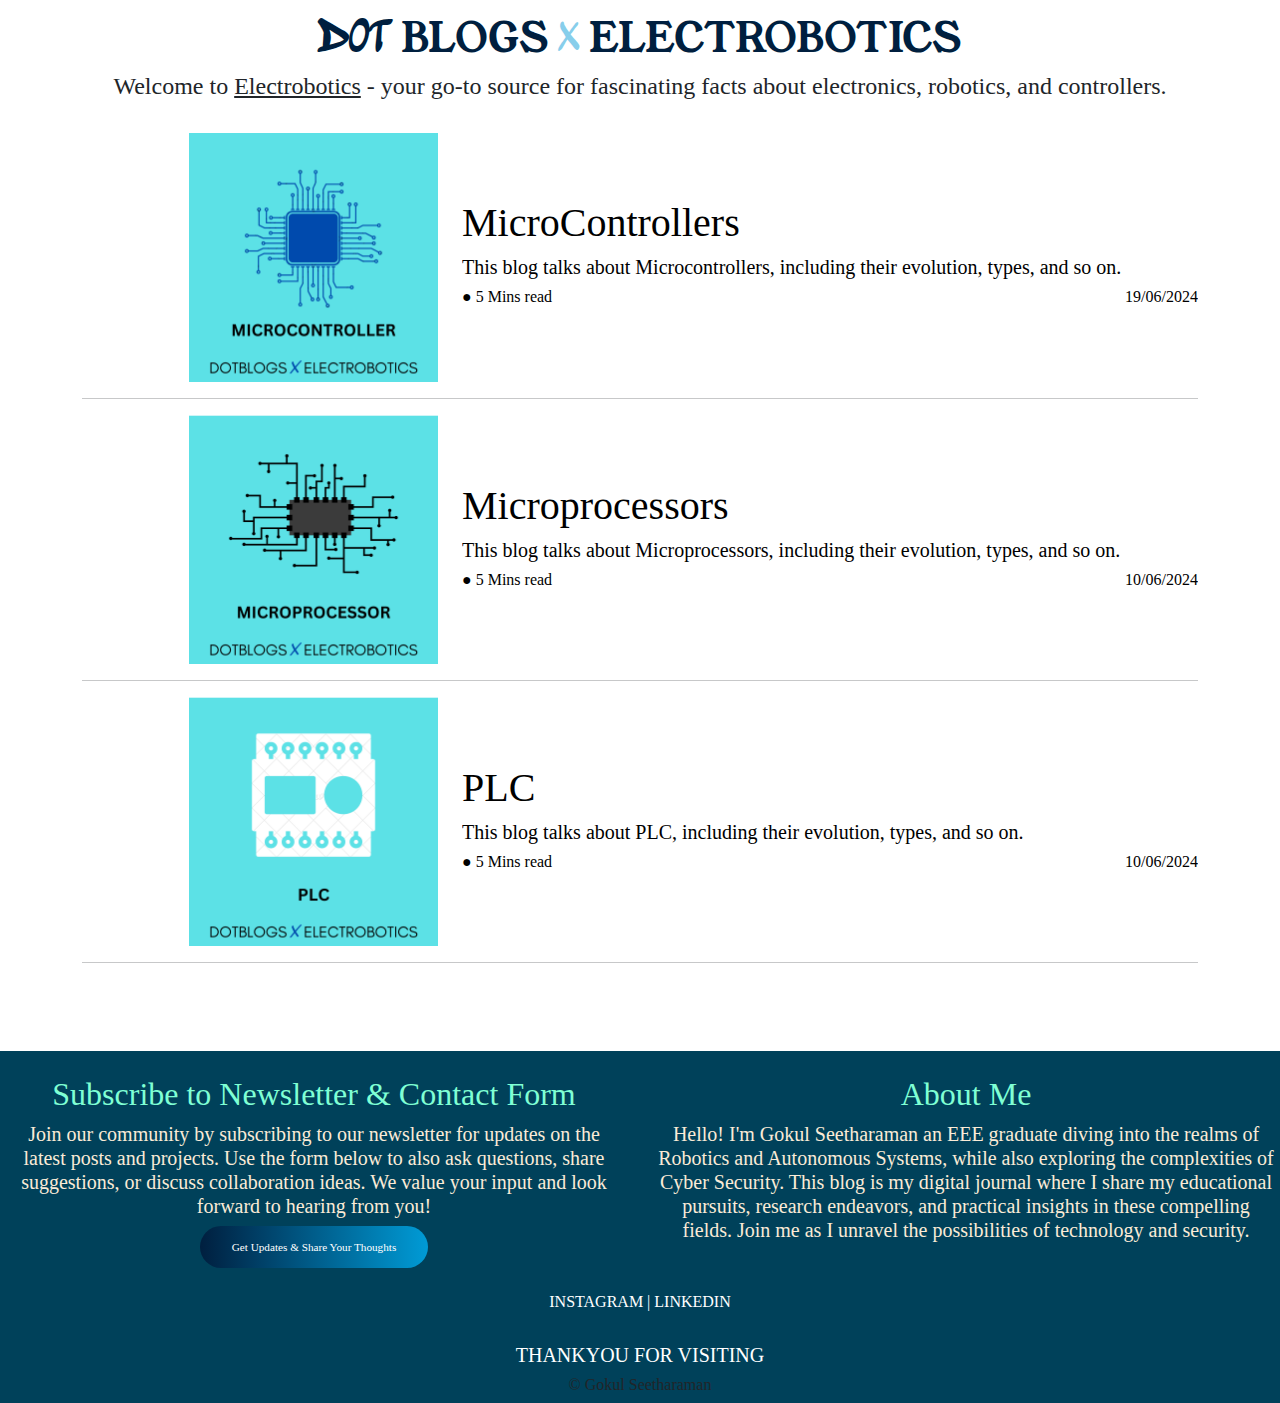
<file: index.html>
<!DOCTYPE html>
<html lang="en">
    <head>
        <meta charset="UTF-8">
        <meta name="viewport" content="width=device-width, initial-scale=1.0">
        <title>DotBlogs | electrobotics</title>
        <link rel="stylesheet" href="styles.css">
        <link href="https://cdn.jsdelivr.net/npm/bootstrap@5.3.3/dist/css/bootstrap.min.css" rel="stylesheet" integrity="sha384-QWTKZyjpPEjISv5WaRU9OFeRpok6YctnYmDr5pNlyT2bRjXh0JMhjY6hW+ALEwIH" crossorigin="anonymous">
        <link rel="preconnect" href="https://fonts.gstatic.com" crossorigin>
        <link href="https://fonts.googleapis.com/css2?family=Bruno+Ace+SC&family=Gruppo&family=Merriweather&family=Noto+Serif+Balinese&family=Padyakke+Expanded+One&family=Pixelify+Sans&family=Rubik+Doodle+Triangles&family=Rubik+Glitch+Pop&family=Rubik+Maps&family=Sedgwick+Ave+Display&family=Young+Serif&display=swap" rel="stylesheet">    
        <link rel="shortcut icon" href="Assets/DOT.png" type="image/x-icon">
    </head>
<body>
    <a href="index.html"><h1 id="intro" style="background-color: #fff;"><span style="font-family: Sedgwick Ave Display, cursive;">DOT </span>BLOGS <span class="dot" style="background-color: #fff;">X</span>   ELECTROBOTICS   </h1></a>
    <h4 style="padding-left: 40px; padding-right: 40px; text-align: center;">Welcome to <u>Electrobotics</u> - your go-to source for fascinating facts about electronics, robotics, and controllers.</h4>
    <br>


    <div class="container">
    <div class="row">
        <div class="col-4">
            <div class="center">
    <img style=" padding-left: 30%; width:100%; height:maincontent;" src="Assets/DOTBLOGS X ELECTROBOTICS.png" alt="" srcset="">
            </div>        
        </div>
        <div class="col-8"> <a href="microcontrollers.html">
            <div class="center">
            <h1>MicroControllers</h1>
            <h5>This blog talks about Microcontrollers, including their evolution, types, and so on.</h5>
            <h6>● 5 Mins read <span style="float: right;">19/06/2024</span> </h6>
            </div>
        </div>
      </div></a>
      <hr>

      <div class="row">
        <div class="col-4">
            <div class="center">
    <img style=" padding-left: 30%; width:100%; height:maincontent;" src="Assets/Microprocessor.png" alt="" srcset="">
            </div>        
        </div>
        <div class="col-8"> <a href="microprocessor.html">
            <div class="center">
            <h1>Microprocessors</h1>
            <h5>This blog talks about Microprocessors, including their evolution, types, and so on.</h5>
            <h6>● 5 Mins read <span style="float: right;">10/06/2024</span> </h6>
            </div>
        </div>
      </div></a>
  <hr>

  <div class="row">
    <div class="col-4">
        <div class="center">
<img style=" padding-left: 30%; width:100%; height:maincontent;" src="Assets/PLC.png" alt="" srcset="">
        </div>        
    </div>
    <div class="col-8"> <a href="PLC.html">
        <div class="center">
        <h1>PLC</h1>
        <h5>This blog talks about PLC, including their evolution, types, and so on.</h5>
        <h6>● 5 Mins read <span style="float: right;">10/06/2024</span> </h6>
        </div>
    </div>
  </div><hr>
</div></a>

</div>

<br><br><br>    
     <footer style="background-color: 	#00415a;">
    <br>
    <div class="row" style="background-color: #00415a; text-align: center; color: antiquewhite;">
        <div class="col"style="background-color: #00415a;">
          <h2 style="background-color: #00415a; color: aquamarine;">Subscribe to Newsletter & Contact Form</h2>
          <h5 style="background-color: #00415a;  text-align: center; padding-right: 5px; padding-left: 5px;">       
            Join our community by subscribing to our newsletter for updates on the latest posts and projects. Use the form below to also ask questions, share suggestions, or discuss collaboration ideas. We value your input and look forward to hearing from you!</h5>
            <a href="https://forms.gle/iiEWeRxvrBU62ee67"> <button class="subscribe-btn">Get Updates & Share Your Thoughts</button></a>
            
        </div>
        <div class="col"style="background-color: #00415a;">
            <h2 style="background-color: #00415a; color:aquamarine ;"> About Me</h2>
            <h5 style="background-color: #00415a;  text-align: center; padding-right: 5px; padding-left: 5px;">Hello! I'm Gokul Seetharaman an EEE graduate diving into the realms of Robotics and Autonomous Systems, while also exploring the complexities of Cyber Security. This blog is my digital journal where I share my educational pursuits, research endeavors, and practical insights in these compelling fields. Join me as I unravel the possibilities of technology and security.</h5>
          </div>
      </div>
    </div><br>  
    <h6 style="text-align: center; color: white; background-color: #00415a;"><a href="http://instagram.com" target="_blank" style="color: white; background-color: #00415a;">INSTAGRAM</a> | <a href="https://linkedin.com/in/gokul-seetharaman-16a328223" target="_blank" style="color: white; background-color: #00415a;">LINKEDIN</a></h6><br>
    <h5 style="text-align: center; background-color: #00415a; color: #fff;">THANKYOU FOR VISITING</h5>
    <h6 style="text-align: center; background-color: #00415a;">© Gokul Seetharaman</h6>
</footer> 

    <script src="https://cdn.jsdelivr.net/npm/bootstrap@5.3.3/dist/js/bootstrap.bundle.min.js" integrity="sha384-YvpcrYf0tY3lHB60NNkmXc5s9fDVZLESaAA55NDzOxhy9GkcIdslK1eN7N6jIeHz" crossorigin="anonymous"></script>

</body>
</html>
</file>
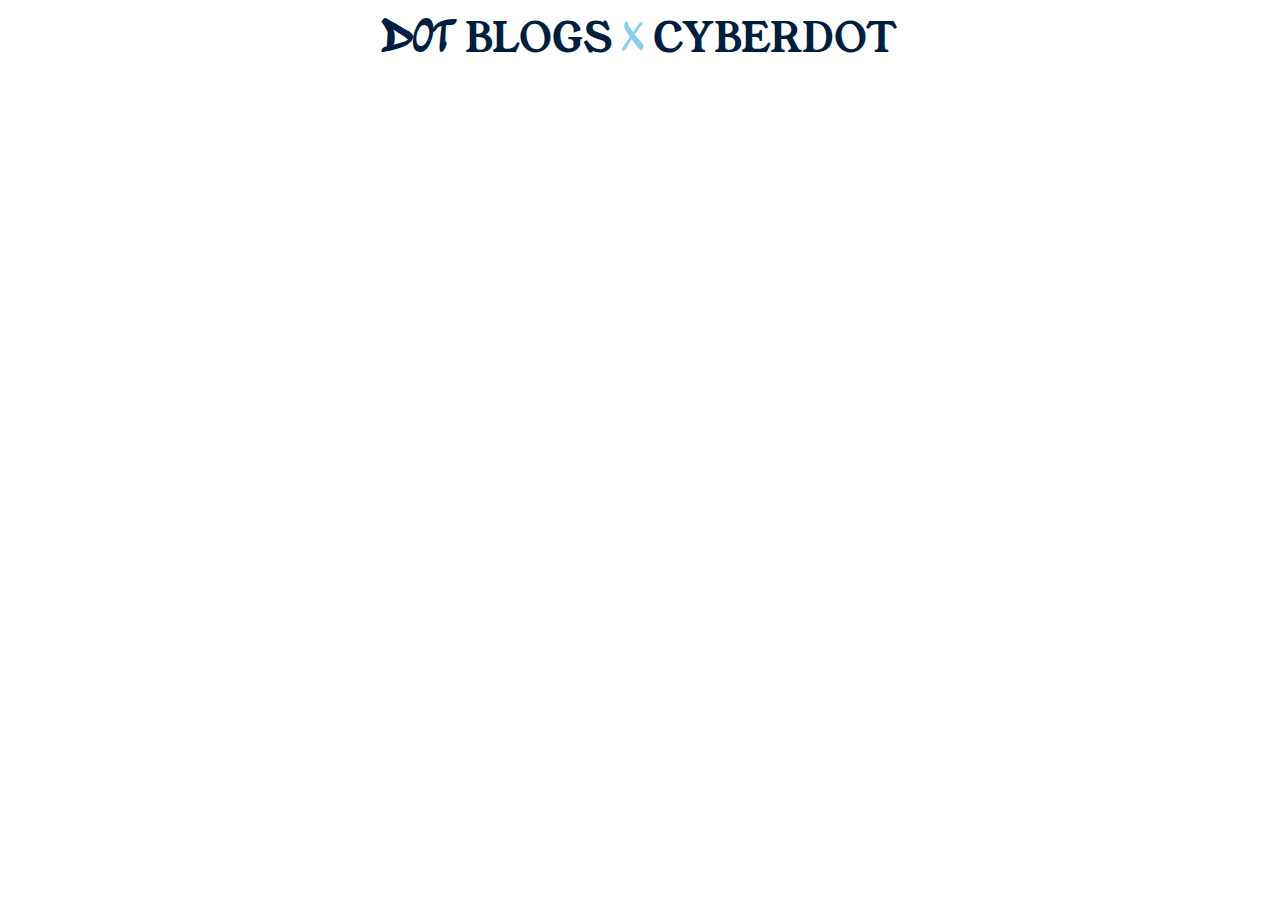
<file: cyberdot.html>
<!DOCTYPE html>
<html lang="en">
    <head>
        <meta charset="UTF-8">
        <meta name="viewport" content="width=device-width, initial-scale=1.0">
        <title>DotBlogs | CyberDot</title>
        <link rel="stylesheet" href="styles.css">
        <link href="https://cdn.jsdelivr.net/npm/bootstrap@5.3.3/dist/css/bootstrap.min.css" rel="stylesheet" integrity="sha384-QWTKZyjpPEjISv5WaRU9OFeRpok6YctnYmDr5pNlyT2bRjXh0JMhjY6hW+ALEwIH" crossorigin="anonymous">
        <link rel="preconnect" href="https://fonts.gstatic.com" crossorigin>
        <link href="https://fonts.googleapis.com/css2?family=Bruno+Ace+SC&family=Gruppo&family=Merriweather&family=Noto+Serif+Balinese&family=Padyakke+Expanded+One&family=Pixelify+Sans&family=Rubik+Doodle+Triangles&family=Rubik+Glitch+Pop&family=Rubik+Maps&family=Sedgwick+Ave+Display&family=Young+Serif&display=swap" rel="stylesheet">    
    </head>
<body>
    <a href="index.html"><h1 id="intro" style="background-color: #fff;"><span style="font-family: Sedgwick Ave Display, cursive;">DOT </span>BLOGS <span class="dot" style="background-color: #fff;">X</span> CYBERDOT</h1></a>

</body>
</html>
</file>
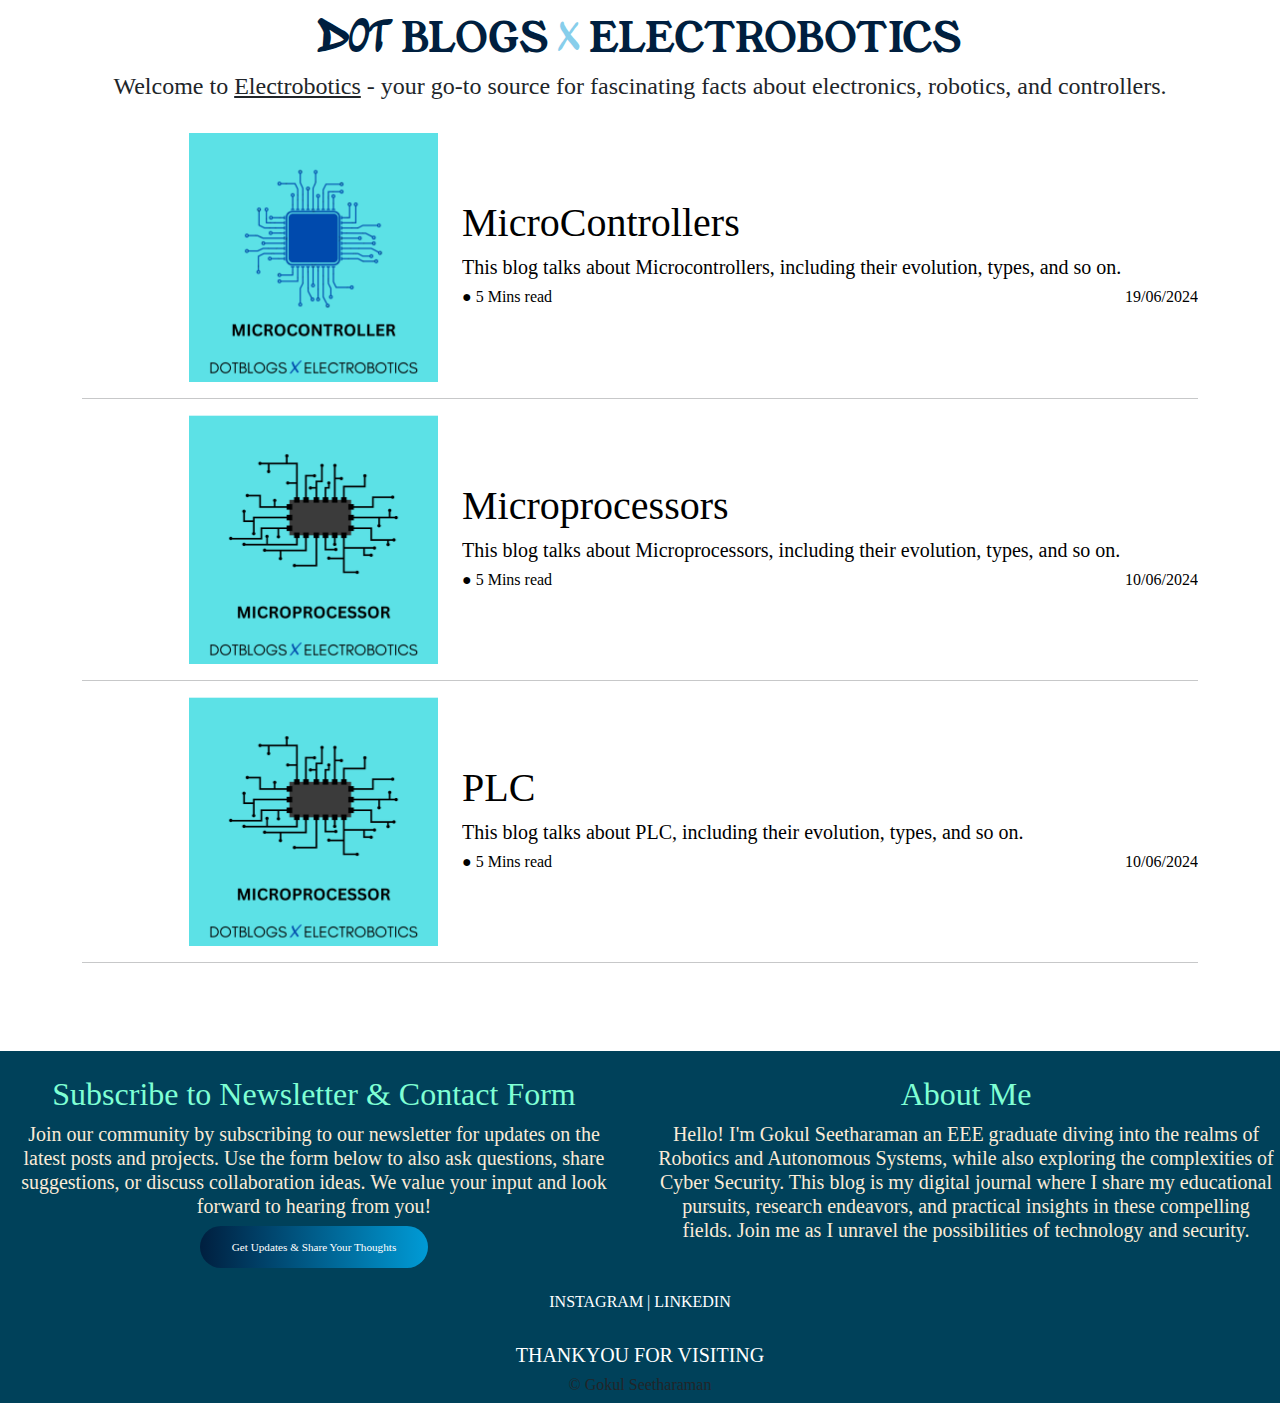
<file: electrobotics.html>
<!DOCTYPE html>
<html lang="en">
    <head>
        <meta charset="UTF-8">
        <meta name="viewport" content="width=device-width, initial-scale=1.0">
        <title>DotBlogs | electrobotics</title>
        <link rel="stylesheet" href="styles.css">
        <link href="https://cdn.jsdelivr.net/npm/bootstrap@5.3.3/dist/css/bootstrap.min.css" rel="stylesheet" integrity="sha384-QWTKZyjpPEjISv5WaRU9OFeRpok6YctnYmDr5pNlyT2bRjXh0JMhjY6hW+ALEwIH" crossorigin="anonymous">
        <link rel="preconnect" href="https://fonts.gstatic.com" crossorigin>
        <link href="https://fonts.googleapis.com/css2?family=Bruno+Ace+SC&family=Gruppo&family=Merriweather&family=Noto+Serif+Balinese&family=Padyakke+Expanded+One&family=Pixelify+Sans&family=Rubik+Doodle+Triangles&family=Rubik+Glitch+Pop&family=Rubik+Maps&family=Sedgwick+Ave+Display&family=Young+Serif&display=swap" rel="stylesheet">    
        <link rel="shortcut icon" href="Assets/DOT.png" type="image/x-icon">
    </head>
<body>
    <a href="index.html"><h1 id="intro" style="background-color: #fff;"><span style="font-family: Sedgwick Ave Display, cursive;">DOT </span>BLOGS <span class="dot" style="background-color: #fff;">X</span>   ELECTROBOTICS   </h1></a>
    <h4 style="padding-left: 40px; padding-right: 40px; text-align: center;">Welcome to <u>Electrobotics</u> - your go-to source for fascinating facts about electronics, robotics, and controllers.</h4>
    <br>


    <div class="container">
    <div class="row">
        <div class="col-4">
            <div class="center">
    <img style=" padding-left: 30%; width:100%; height:maincontent;" src="Assets/DOTBLOGS X ELECTROBOTICS.png" alt="" srcset="">
            </div>        
        </div>
        <div class="col-8"> <a href="microcontrollers.html">
            <div class="center">
            <h1>MicroControllers</h1>
            <h5>This blog talks about Microcontrollers, including their evolution, types, and so on.</h5>
            <h6>● 5 Mins read <span style="float: right;">19/06/2024</span> </h6>
            </div>
        </div>
      </div></a>
      <hr>

      <div class="row">
        <div class="col-4">
            <div class="center">
    <img style=" padding-left: 30%; width:100%; height:maincontent;" src="Assets/Microprocessor.png" alt="" srcset="">
            </div>        
        </div>
        <div class="col-8"> <a href="microprocessor.html">
            <div class="center">
            <h1>Microprocessors</h1>
            <h5>This blog talks about Microprocessors, including their evolution, types, and so on.</h5>
            <h6>● 5 Mins read <span style="float: right;">10/06/2024</span> </h6>
            </div>
        </div>
      </div></a>
  <hr>

  <div class="row">
    <div class="col-4">
        <div class="center">
<img style=" padding-left: 30%; width:100%; height:maincontent;" src="Assets/Microprocessor.png" alt="" srcset="">
        </div>        
    </div>
    <div class="col-8"> <a href="PLC.html">
        <div class="center">
        <h1>PLC</h1>
        <h5>This blog talks about PLC, including their evolution, types, and so on.</h5>
        <h6>● 5 Mins read <span style="float: right;">10/06/2024</span> </h6>
        </div>
    </div>
  </div><hr>
</div></a>

</div>

<br><br><br>    
     <footer style="background-color: 	#00415a;">
    <br>
    <div class="row" style="background-color: #00415a; text-align: center; color: antiquewhite;">
        <div class="col"style="background-color: #00415a;">
          <h2 style="background-color: #00415a; color: aquamarine;">Subscribe to Newsletter & Contact Form</h2>
          <h5 style="background-color: #00415a;  text-align: center; padding-right: 5px; padding-left: 5px;">       
            Join our community by subscribing to our newsletter for updates on the latest posts and projects. Use the form below to also ask questions, share suggestions, or discuss collaboration ideas. We value your input and look forward to hearing from you!</h5>
            <a href="https://forms.gle/iiEWeRxvrBU62ee67"> <button class="subscribe-btn">Get Updates & Share Your Thoughts</button></a>
            
        </div>
        <div class="col"style="background-color: #00415a;">
            <h2 style="background-color: #00415a; color:aquamarine ;"> About Me</h2>
            <h5 style="background-color: #00415a;  text-align: center; padding-right: 5px; padding-left: 5px;">Hello! I'm Gokul Seetharaman an EEE graduate diving into the realms of Robotics and Autonomous Systems, while also exploring the complexities of Cyber Security. This blog is my digital journal where I share my educational pursuits, research endeavors, and practical insights in these compelling fields. Join me as I unravel the possibilities of technology and security.</h5>
          </div>
      </div>
    </div><br>  
    <h6 style="text-align: center; color: white; background-color: #00415a;"><a href="http://instagram.com" target="_blank" style="color: white; background-color: #00415a;">INSTAGRAM</a> | <a href="https://linkedin.com/in/gokul-seetharaman-16a328223" target="_blank" style="color: white; background-color: #00415a;">LINKEDIN</a></h6><br>
    <h5 style="text-align: center; background-color: #00415a; color: #fff;">THANKYOU FOR VISITING</h5>
    <h6 style="text-align: center; background-color: #00415a;">© Gokul Seetharaman</h6>
</footer> 

    <script src="https://cdn.jsdelivr.net/npm/bootstrap@5.3.3/dist/js/bootstrap.bundle.min.js" integrity="sha384-YvpcrYf0tY3lHB60NNkmXc5s9fDVZLESaAA55NDzOxhy9GkcIdslK1eN7N6jIeHz" crossorigin="anonymous"></script>

</body>
</html>
</file>
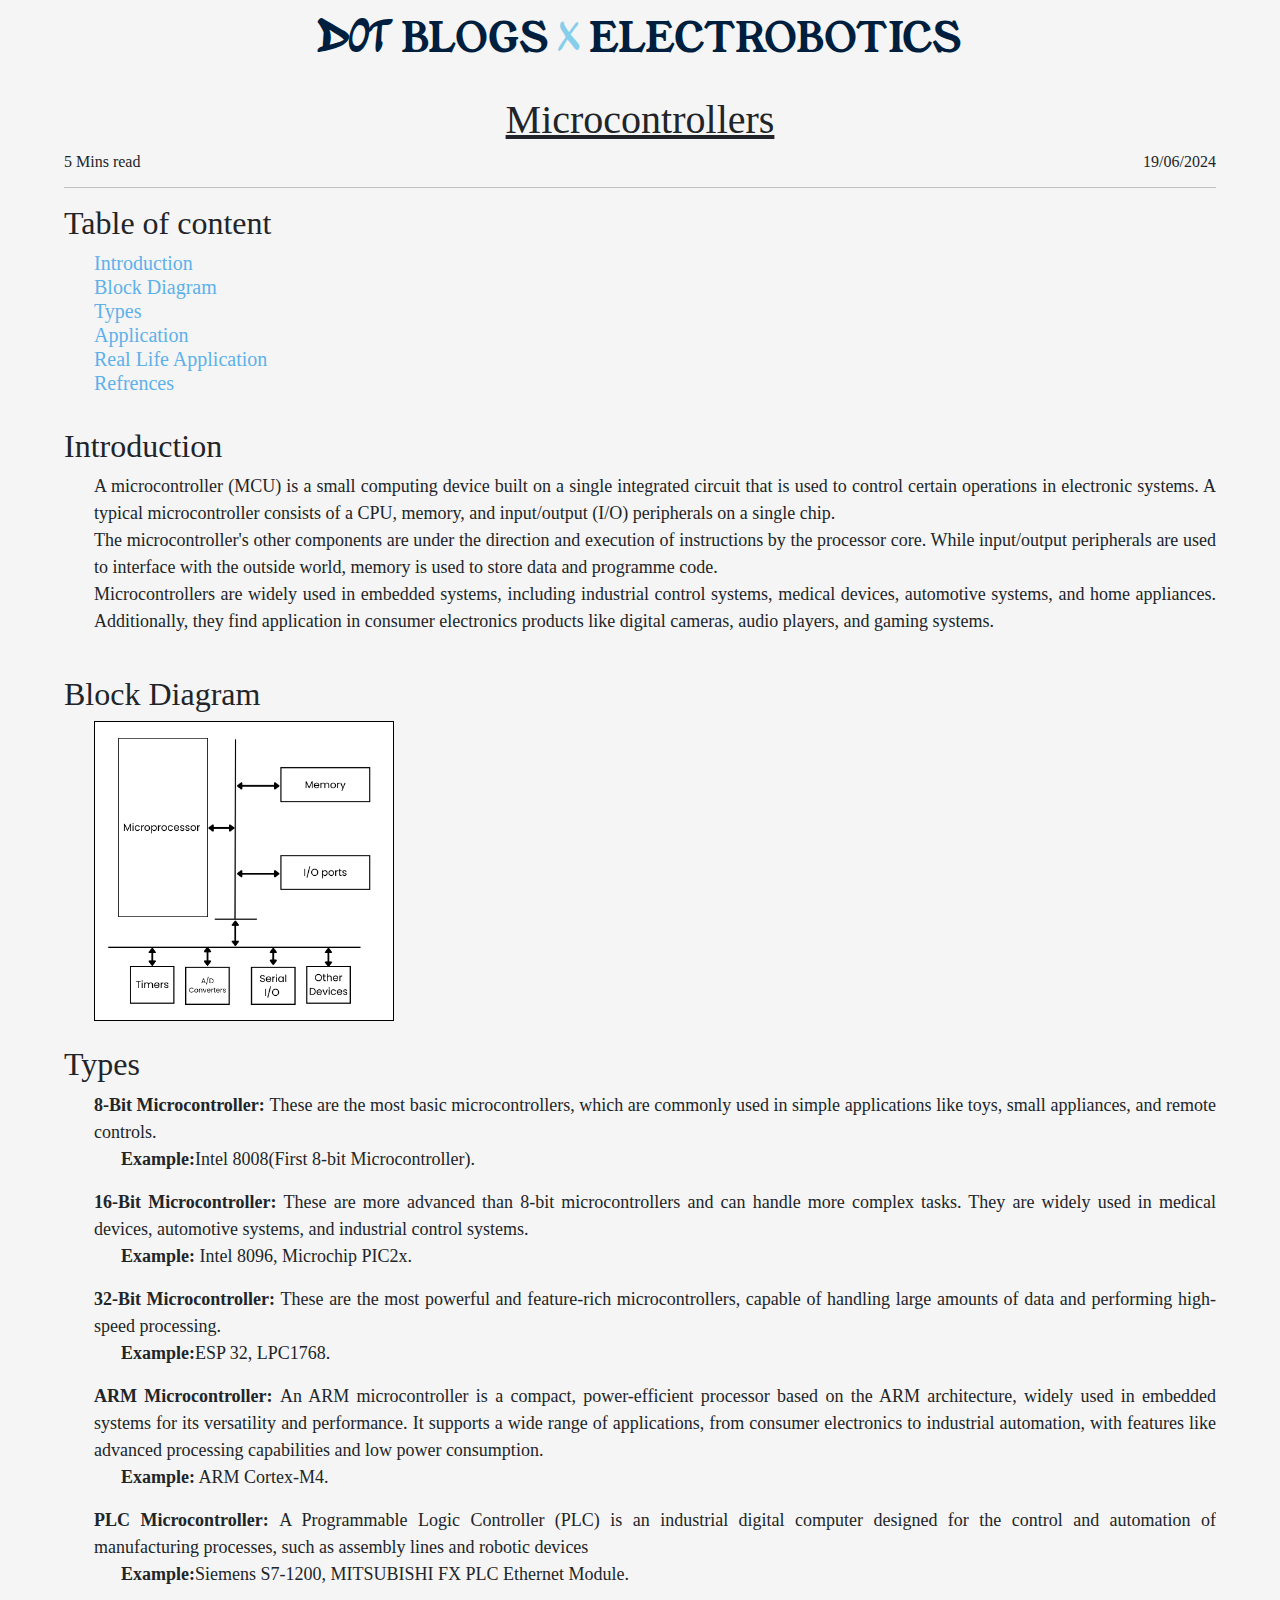
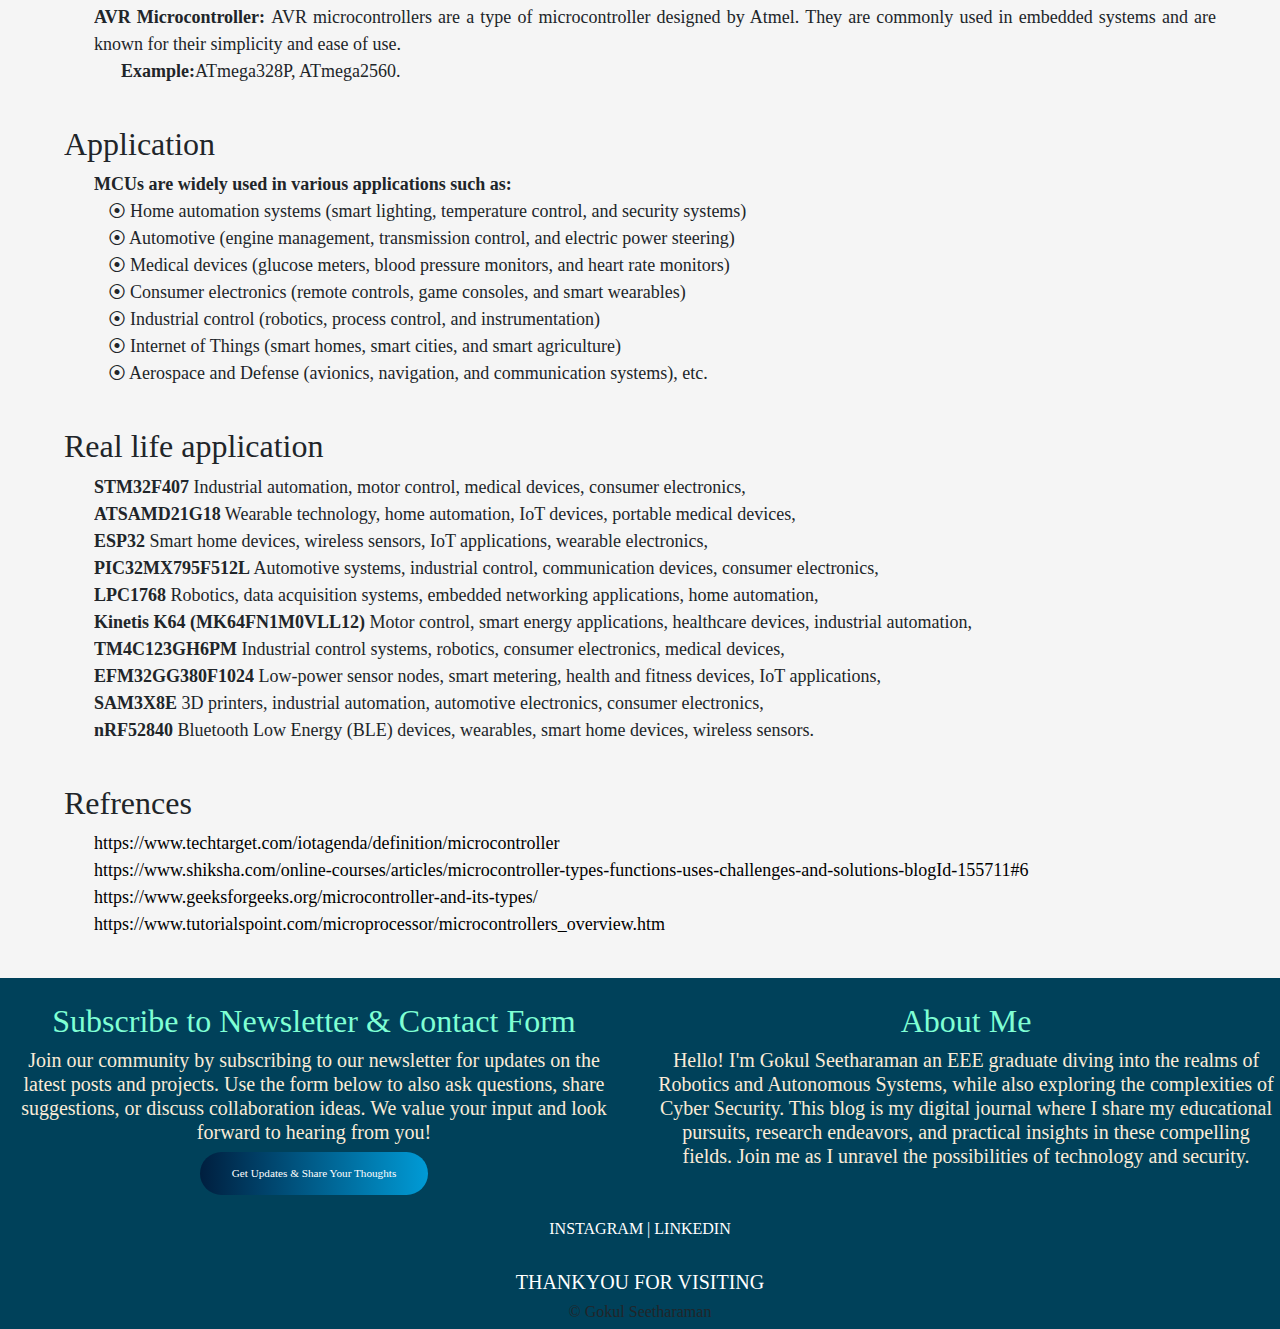
<file: microcontrollers.html>
<!DOCTYPE html>
<html lang="en">
    <head>
        <meta charset="UTF-8">
        <meta name="viewport" content="width=device-width, initial-scale=1.0">
        <title>DotBlogs | electrobotics</title>
        <link rel="stylesheet" href="styles.css">
        <link href="https://cdn.jsdelivr.net/npm/bootstrap@5.3.3/dist/css/bootstrap.min.css" rel="stylesheet" integrity="sha384-QWTKZyjpPEjISv5WaRU9OFeRpok6YctnYmDr5pNlyT2bRjXh0JMhjY6hW+ALEwIH" crossorigin="anonymous">
        <link rel="preconnect" href="https://fonts.gstatic.com" crossorigin>
        <link href="https://fonts.googleapis.com/css2?family=Bruno+Ace+SC&family=Gruppo&family=Merriweather&family=Noto+Serif+Balinese&family=Padyakke+Expanded+One&family=Pixelify+Sans&family=Rubik+Doodle+Triangles&family=Rubik+Glitch+Pop&family=Rubik+Maps&family=Sedgwick+Ave+Display&family=Young+Serif&display=swap" rel="stylesheet">    
        <link rel="shortcut icon" href="Assets/DOT.png" type="image/x-icon">
    </head>
<body style="background-color:whitesmoke;">
    <a href="index.html"><h1 id="intro" style="background-color: whitesmoke;"><span style="font-family: Sedgwick Ave Display, cursive;">DOT </span>BLOGS <span class="dot" style="background-color: whitesmoke;">X</span> ELECTROBOTICS</h1></a>
    <br>
    <div id="blog">
         <h1 style="text-align: center;"><u>Microcontrollers</u></h1>
         <h6>5 Mins read <span style="float: right;">19/06/2024</span> </h6>
         <hr>
        <h2 id="blogtopic">Table of content</h2>
        <div class="content">
            <h5>
            <a href="#Introduction" style="color: #5db1ea;">Introduction</a> <br>
            <a href="#Block" style="color: #5db1ea;">Block Diagram</a> <br>
            <a href="#types" style="color: #5db1ea;">Types</a> <br>
            <a href="#Application" style="color: #5db1ea;">Application</a> <br>
            <a href="#real" style="color: #5db1ea;">Real Life Application</a> <br>
            <a href="#Refrences" style="color: #5db1ea;">Refrences</a>
            </h5>  <br>
        </div>
        <h2 id="Introduction">Introduction</h2>
        <div class="content">
        <p>A microcontroller (MCU) is a small computing device built on a single integrated circuit that is used to control certain operations in electronic systems. A typical microcontroller consists of a CPU, memory, and input/output (I/O) peripherals on a single chip.
        <br>The microcontroller's other components are under the direction and execution of instructions by the processor core. While input/output peripherals are used to interface with the outside world, memory is used to store data and programme code.
        <br>Microcontrollers are widely used in embedded systems, including industrial control systems, medical devices, automotive systems, and home appliances. Additionally, they find application in consumer electronics products like digital cameras, audio players, and gaming systems.</p>
        <br></div>

        <h2 id="Block">Block Diagram</h2>
        <div class="content">
            <img src="Assets/Microcontroller Block.png" alt="" srcset="" style="height: 300px; width: max-content;">
      </div>  <br>  

        <h2 id="types">Types</h2>
        <div class="content">
        <p><b>8-Bit Microcontroller: </b>These are the most basic microcontrollers, which are commonly used in simple applications like toys, small appliances, and remote controls. <br> &nbsp;&nbsp;&nbsp;&nbsp;&nbsp;&nbsp;<b>Example:</b>Intel 8008(First 8-bit Microcontroller).</p>
        <p><b>16-Bit Microcontroller: </b>These are more advanced than 8-bit microcontrollers and can handle more complex tasks. They are widely used in medical devices, automotive systems, and industrial control systems.<br> &nbsp;&nbsp;&nbsp;&nbsp;&nbsp;&nbsp;<b>Example:</b> Intel 8096, Microchip PIC2x.</p>
        <p><b>32-Bit Microcontroller: </b>These are the most powerful and feature-rich microcontrollers, capable of handling large amounts of data and performing high-speed processing. <br> &nbsp;&nbsp;&nbsp;&nbsp;&nbsp;&nbsp;<b>Example:</b>ESP 32, LPC1768.</p>
        <p><b>ARM Microcontroller: </b>An ARM microcontroller is a compact, power-efficient processor based on the ARM architecture, widely used in embedded systems for its versatility and performance. It supports a wide range of applications, from consumer electronics to industrial automation, with features like advanced processing capabilities and low power consumption. <br> &nbsp;&nbsp;&nbsp;&nbsp;&nbsp;&nbsp;<b>Example:</b> ARM Cortex-M4.</p>
        <p><b>PLC Microcontroller: </b>A Programmable Logic Controller (PLC) is an industrial digital computer designed for the control and automation of manufacturing processes, such as assembly lines and robotic devices <br> &nbsp;&nbsp;&nbsp;&nbsp;&nbsp;&nbsp;<b>Example:</b>Siemens S7-1200, MITSUBISHI FX PLC Ethernet Module.</p>
        <p><b>AVR Microcontroller: </b>AVR microcontrollers are a type of microcontroller designed by Atmel. They are commonly used in embedded systems and are known for their simplicity and ease of use. <br> &nbsp;&nbsp;&nbsp;&nbsp;&nbsp;&nbsp;<b>Example:</b>ATmega328P, ATmega2560. </p>
        <br>  </div>
        
        <h2 id="Application">Application</h2>
        <div class="content">
            <p><b>MCUs are widely used in various applications such as:</b> <br>
                &nbsp;&nbsp;&nbsp;⦿ Home automation systems (smart lighting, temperature control, and security systems) <br>
                &nbsp;&nbsp;&nbsp;⦿ Automotive (engine management, transmission control, and electric power steering)<br>
                &nbsp;&nbsp;&nbsp;⦿ Medical devices (glucose meters, blood pressure monitors, and heart rate monitors)<br>
                &nbsp;&nbsp;&nbsp;⦿ Consumer electronics (remote controls, game consoles, and smart wearables)<br>
                &nbsp;&nbsp;&nbsp;⦿ Industrial control (robotics, process control, and instrumentation)<br>
                &nbsp;&nbsp;&nbsp;⦿ Internet of Things (smart homes, smart cities, and smart agriculture) <br>
                &nbsp;&nbsp;&nbsp;⦿ Aerospace and Defense (avionics, navigation, and communication systems), etc. </p>
        <br>  </div>

        <h2 id="real">Real life application</h2>
        <div class="content">
            <p><b>STM32F407</b> Industrial automation, motor control, medical devices, consumer electronics, <br>
            <b>ATSAMD21G18</b> Wearable technology, home automation, IoT devices, portable medical devices, <br>
            <b>ESP32</b> Smart home devices, wireless sensors, IoT applications, wearable electronics, <br>
            <b>PIC32MX795F512L</b> Automotive systems, industrial control, communication devices, consumer electronics, <br>
            <b>LPC1768</b> Robotics, data acquisition systems, embedded networking applications, home automation, <br>
            <b>Kinetis K64 (MK64FN1M0VLL12)</b> Motor control, smart energy applications, healthcare devices, industrial automation, <br>
            <b>TM4C123GH6PM</b> Industrial control systems, robotics, consumer electronics, medical devices, <br>
            <b>EFM32GG380F1024</b> Low-power sensor nodes, smart metering, health and fitness devices, IoT applications, <br>
            <b>SAM3X8E</b> 3D printers, industrial automation, automotive electronics, consumer electronics, <br>
            <b>nRF52840</b> Bluetooth Low Energy (BLE) devices, wearables, smart home devices, wireless sensors.</p>
            <br>  
        </div>

        <h2 id="Refrences">Refrences</h2>
        <div class="content">
        <p> <a href="https://www.techtarget.com/iotagenda/definition/microcontroller" target="_blank">https://www.techtarget.com/iotagenda/definition/microcontroller</a> <br>
            <a href="https://www.shiksha.com/online-courses/articles/microcontroller-types-functions-uses-challenges-and-solutions-blogId-155711#6" target="_blank">https://www.shiksha.com/online-courses/articles/microcontroller-types-functions-uses-challenges-and-solutions-blogId-155711#6</a> <br>
            <a href="https://www.geeksforgeeks.org/microcontroller-and-its-types/" target="_blank">https://www.geeksforgeeks.org/microcontroller-and-its-types/</a> <br>
            <a href="https://www.tutorialspoint.com/microprocessor/microcontrollers_overview.htm" target="_blank">https://www.tutorialspoint.com/microprocessor/microcontrollers_overview.htm</a></p>
        </div>
    </div>
    <br>
    <footer style="background-color: 	#00415a;">
        <br>
        <div class="row" style="background-color: #00415a; text-align: center; color: antiquewhite;">
            <div class="col"style="background-color: #00415a;">
              <h2 style="background-color: #00415a; color: aquamarine;">Subscribe to Newsletter & Contact Form</h2>
              <h5 style="background-color: #00415a;  text-align: center; padding-right: 5px; padding-left: 5px;">       
                Join our community by subscribing to our newsletter for updates on the latest posts and projects. Use the form below to also ask questions, share suggestions, or discuss collaboration ideas. We value your input and look forward to hearing from you!</h5>
                <a href="https://forms.gle/iiEWeRxvrBU62ee67"> <button class="subscribe-btn">Get Updates & Share Your Thoughts</button></a>
                
            </div>
            <div class="col"style="background-color: #00415a;">
                <h2 style="background-color: #00415a; color:aquamarine ;"> About Me</h2>
                <h5 style="background-color: #00415a;  text-align: center; padding-right: 5px; padding-left: 5px;">Hello! I'm Gokul Seetharaman an EEE graduate diving into the realms of Robotics and Autonomous Systems, while also exploring the complexities of Cyber Security. This blog is my digital journal where I share my educational pursuits, research endeavors, and practical insights in these compelling fields. Join me as I unravel the possibilities of technology and security.</h5>
              </div>
          </div>
        </div><br>  
        <h6 style="text-align: center; color: white; background-color: #00415a;"><a href="http://instagram.com" target="_blank" style="color: white; background-color: #00415a;">INSTAGRAM</a> | <a href="https://linkedin.com/in/gokul-seetharaman-16a328223" target="_blank" style="color: white; background-color: #00415a;">LINKEDIN</a></h6><br>
        <h5 style="text-align: center; background-color: #00415a; color: #fff;">THANKYOU FOR VISITING</h5>
        <h6 style="text-align: center; background-color: #00415a;">© Gokul Seetharaman</h6>
    </footer>
</body>
</html>
</file>
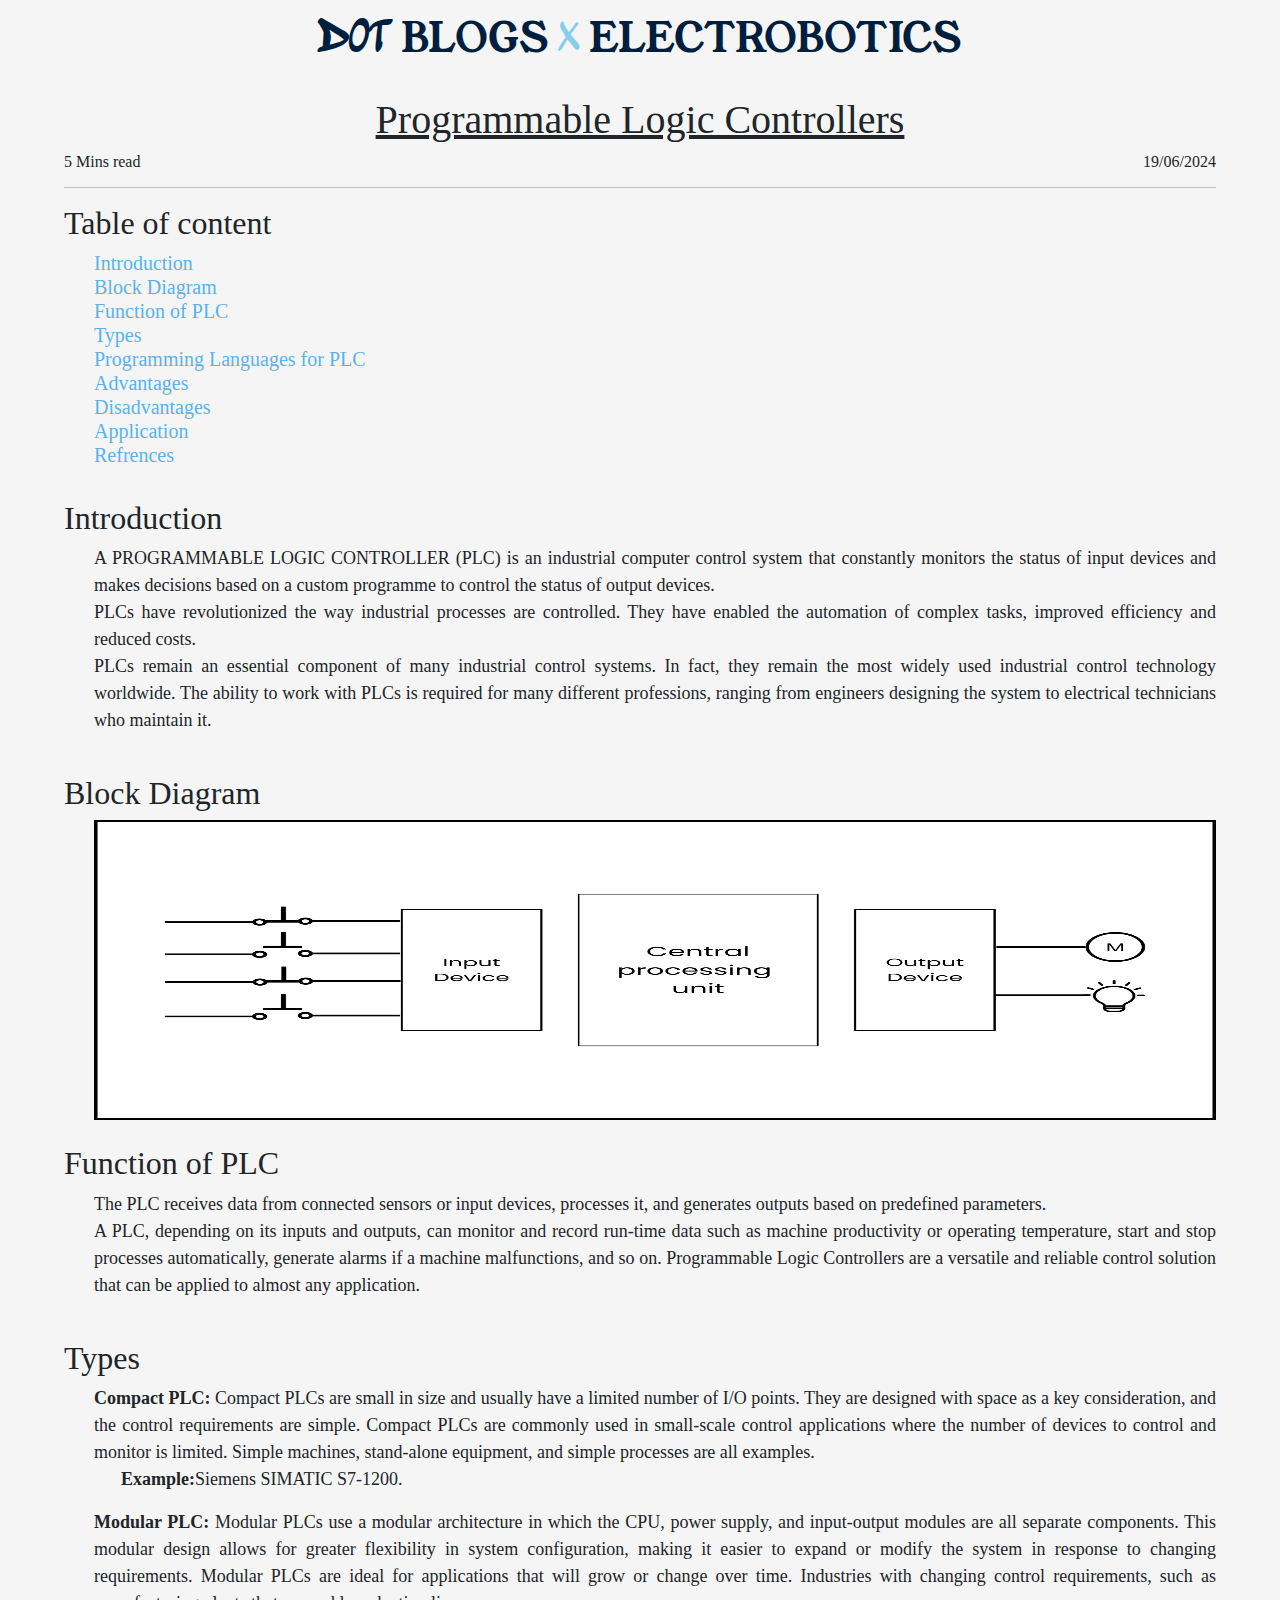
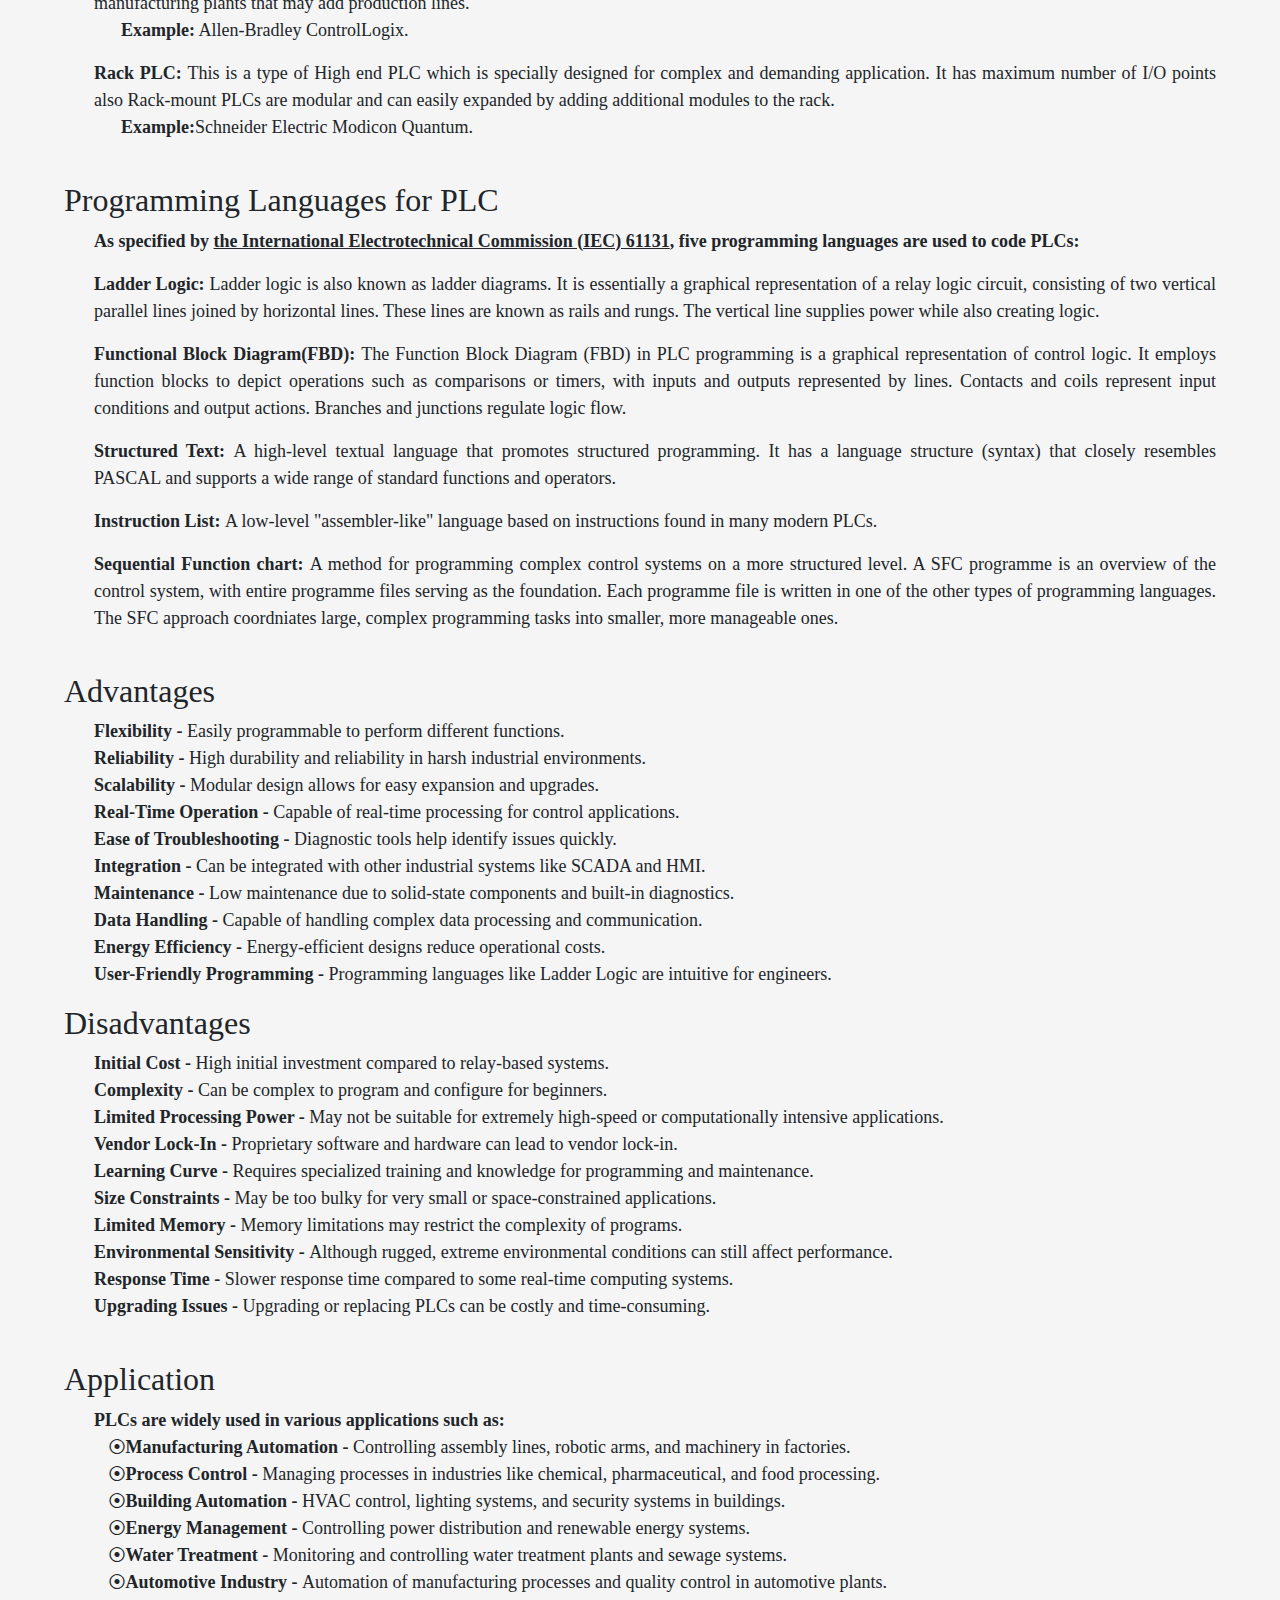
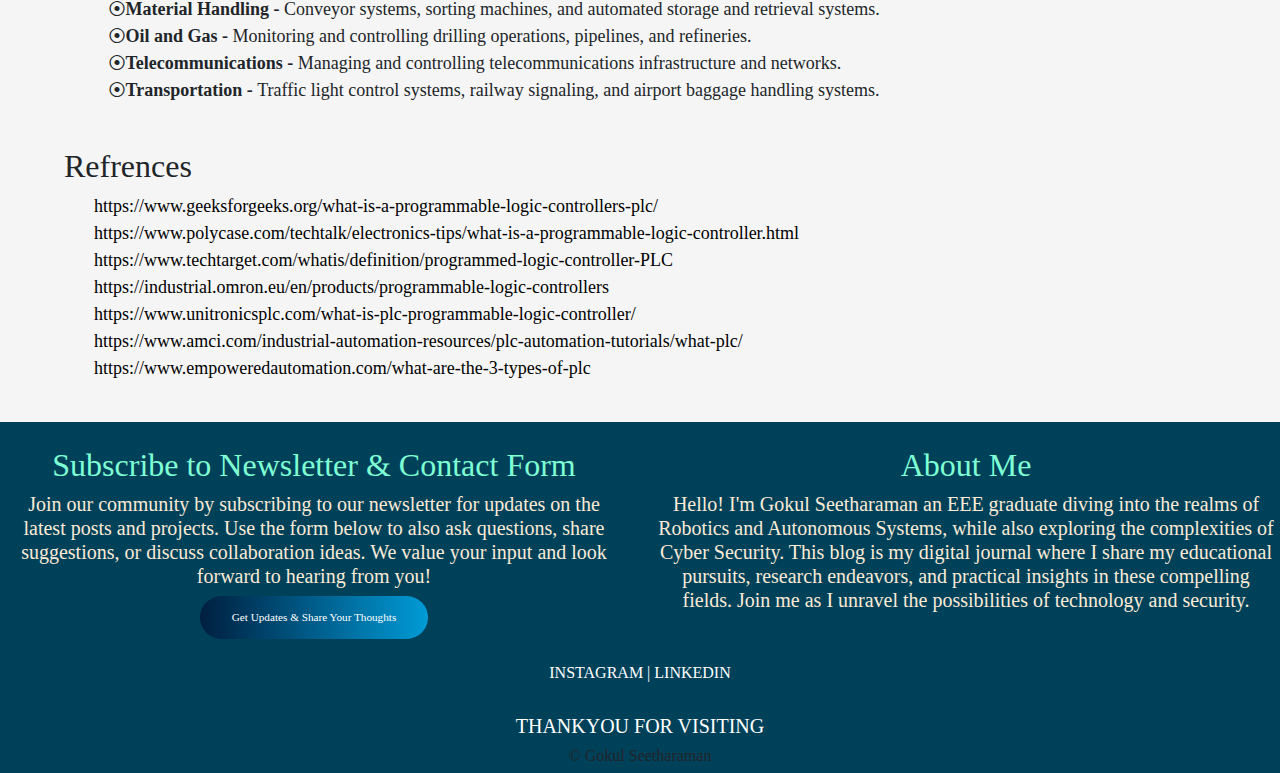
<file: PLC.html>
<!DOCTYPE html>
<html lang="en">
    <head>
        <meta charset="UTF-8">
        <meta name="viewport" content="width=device-width, initial-scale=1.0">
        <title>DotBlogs | electrobotics</title>
        <link rel="stylesheet" href="styles.css">
        <link href="https://cdn.jsdelivr.net/npm/bootstrap@5.3.3/dist/css/bootstrap.min.css" rel="stylesheet" integrity="sha384-QWTKZyjpPEjISv5WaRU9OFeRpok6YctnYmDr5pNlyT2bRjXh0JMhjY6hW+ALEwIH" crossorigin="anonymous">
        <link rel="preconnect" href="https://fonts.gstatic.com" crossorigin>
        <link href="https://fonts.googleapis.com/css2?family=Bruno+Ace+SC&family=Gruppo&family=Merriweather&family=Noto+Serif+Balinese&family=Padyakke+Expanded+One&family=Pixelify+Sans&family=Rubik+Doodle+Triangles&family=Rubik+Glitch+Pop&family=Rubik+Maps&family=Sedgwick+Ave+Display&family=Young+Serif&display=swap" rel="stylesheet">    
        <link rel="shortcut icon" href="Assets/DOT.png" type="image/x-icon">
    </head>
<body style="background-color: whitesmoke">
    <a href="index.html"><h1 id="intro" style="background-color: whitesmoke;"><span style="font-family: Sedgwick Ave Display, cursive;">DOT </span>BLOGS <span class="dot" style="background-color: whitesmoke;">X</span> ELECTROBOTICS</h1></a>
    <br>
    <div id="blog">
         <h1 style="text-align: center;"><u>Programmable Logic Controllers</u></h1>
         <h6>5 Mins read <span style="float: right;">19/06/2024</span> </h6>
         <hr>
        <h2 id="blogtopic">Table of content</h2>
        <div class="content">
            <h5>
            <a href="#Introduction" style="color: #5db1ea;">Introduction</a> <br>
            <a href="#Block" style="color: #5db1ea;">Block Diagram</a> <br>
            <a href="#Function" style="color: #5db1ea;">Function of PLC</a> <br>
            <a href="#types" style="color: #5db1ea;">Types</a> <br>
            <a href="#Language" style="color: #5db1ea;">Programming Languages for PLC</a> <br>
            <a href="#Advantages" style="color: #5db1ea;">Advantages</a> <br>
            <a href="#Disadvantages" style="color: #5db1ea;">Disadvantages</a> <br>
            <a href="#Application" style="color: #5db1ea;">Application</a> <br>
            <a href="#Refrences" style="color: #5db1ea;">Refrences</a>
            </h5>  <br>
        </div>

        <h2 id="Introduction">Introduction</h2>
        <div class="content">
        <p>A PROGRAMMABLE LOGIC CONTROLLER (PLC) is an industrial computer control system that constantly monitors the status of input devices and makes decisions based on a custom programme to control the status of output devices.
        <br>PLCs have revolutionized the way industrial processes are controlled. They have enabled the automation of complex tasks, improved efficiency and reduced costs.
        <br>PLCs remain an essential component of many industrial control systems. In fact, they remain the most widely used industrial control technology worldwide. The ability to work with PLCs is required for many different professions, ranging from engineers designing the system to electrical technicians who maintain it.</p>
        <br></div>

        <h2 id="Block">Block Diagram</h2>
        <div class="content">
            <img src="Assets/PLC Block.png" alt="" srcset="" style="height: 300px; width: 100%;">
      </div>  <br> 
      
      
      <h2 id="Function">Function of PLC</h2>
      <div class="content">
      <p>The PLC receives data from connected sensors or input devices, processes it, and generates outputs based on predefined parameters. <br>
        A PLC, depending on its inputs and outputs, can monitor and record run-time data such as machine productivity or operating temperature, start and stop processes automatically, generate alarms if a machine malfunctions, and so on. Programmable Logic Controllers are a versatile and reliable control solution that can be applied to almost any application.</p>
      <br>  </div>

        <h2 id="types">Types</h2>
        <div class="content">
        <p><b>Compact PLC: </b>Compact PLCs are small in size and usually have a limited number of I/O points. They are designed with space as a key consideration, and the control requirements are simple. Compact PLCs are commonly used in small-scale control applications where the number of devices to control and monitor is limited. Simple machines, stand-alone equipment, and simple processes are all examples.<br>&nbsp;&nbsp;&nbsp;&nbsp;&nbsp;&nbsp;<b>Example:</b>Siemens SIMATIC S7-1200.</p>
        <p><b>Modular PLC: </b>Modular PLCs use a modular architecture in which the CPU, power supply, and input-output modules are all separate components. This modular design allows for greater flexibility in system configuration, making it easier to expand or modify the system in response to changing requirements. Modular PLCs are ideal for applications that will grow or change over time. Industries with changing control requirements, such as manufacturing plants that may add production lines.<br>&nbsp;&nbsp;&nbsp;&nbsp;&nbsp;&nbsp;<b>Example:</b> Allen-Bradley ControlLogix.</p>
        <p><b>Rack PLC: </b>This is a type of High end PLC which is specially designed for complex and demanding application. It has maximum number of I/O points also Rack-mount PLCs are modular and can easily expanded by adding additional modules to the rack.<br>&nbsp;&nbsp;&nbsp;&nbsp;&nbsp;&nbsp;<b>Example:</b>Schneider Electric Modicon Quantum.</p>
        <br>  </div>

        <h2 id="Language">Programming Languages for PLC</h2>
        <div class="content">
        <p><b>As specified by <u>the International Electrotechnical Commission (IEC) 61131</u>, five programming languages are used to code PLCs:</b></p>
        <p><b>Ladder Logic: </b>Ladder logic is also known as ladder diagrams. It is essentially a graphical representation of a relay logic circuit, consisting of two vertical parallel lines joined by horizontal lines. These lines are known as rails and rungs. The vertical line supplies power while also creating logic.</p>
        <p><b>Functional Block Diagram(FBD): </b>The Function Block Diagram (FBD) in PLC programming is a graphical representation of control logic. It employs function blocks to depict operations such as comparisons or timers, with inputs and outputs represented by lines. Contacts and coils represent input conditions and output actions. Branches and junctions regulate logic flow.</p>
        <p><b>Structured Text: </b>A high-level textual language that promotes structured programming. It has a language structure (syntax) that closely resembles PASCAL and supports a wide range of standard functions and operators.</p>
        <p><b>Instruction List: </b>A low-level "assembler-like" language based on instructions found in many modern PLCs.</p>
        <p><b>Sequential Function chart: </b>A method for programming complex control systems on a more structured level. A SFC programme is an overview of the control system, with entire programme files serving as the foundation. Each programme file is written in one of the other types of programming languages. The SFC approach coordniates large, complex programming tasks into smaller, more manageable ones.</p>
        <br>  </div>

        <h2 id="Advantages">Advantages</h2>
        <div class="content">
            <p> <b>Flexibility - </b> Easily programmable to perform different functions. <br>
                <b>Reliability - </b> High durability and reliability in harsh industrial environments. <br>
                <b>Scalability - </b> Modular design allows for easy expansion and upgrades. <br>
                <b>Real-Time Operation - </b> Capable of real-time processing for control applications. <br>
                <b>Ease of Troubleshooting - </b> Diagnostic tools help identify issues quickly. <br>
                <b>Integration - </b> Can be integrated with other industrial systems like SCADA and HMI. <br>
                <b>Maintenance - </b> Low maintenance due to solid-state components and built-in diagnostics. <br>
                <b>Data Handling - </b> Capable of handling complex data processing and communication. <br>
                <b>Energy Efficiency - </b> Energy-efficient designs reduce operational costs. <br>
                <b>User-Friendly Programming - </b> Programming languages like Ladder Logic are intuitive for engineers. <br></p>
        </div>

        <h2 id="Disadvantages">Disadvantages</h2>
        <div class="content">
            <p><b>Initial Cost - </b> High initial investment compared to relay-based systems. <br>
                <b>Complexity - </b> Can be complex to program and configure for beginners. <br>
                <b>Limited Processing Power - </b> May not be suitable for extremely high-speed or computationally intensive applications. <br>
                <b>Vendor Lock-In - </b> Proprietary software and hardware can lead to vendor lock-in. <br>
                <b>Learning Curve - </b> Requires specialized training and knowledge for programming and maintenance. <br>
                <b>Size Constraints - </b> May be too bulky for very small or space-constrained applications. <br>
                <b>Limited Memory - </b> Memory limitations may restrict the complexity of programs. <br>
                <b>Environmental Sensitivity - </b> Although rugged, extreme environmental conditions can still affect performance. <br>
                <b>Response Time - </b> Slower response time compared to some real-time computing systems. <br>
                <b>Upgrading Issues - </b> Upgrading or replacing PLCs can be costly and time-consuming. </p>                
        <br>  </div>

        <h2 id="Application">Application</h2>
        <div class="content">
            <p><b>PLCs are widely used in various applications such as:</b> <br>
                &nbsp;&nbsp;&nbsp;⦿<b>Manufacturing Automation - </b> Controlling assembly lines, robotic arms, and machinery in factories.  <br>
                &nbsp;&nbsp;&nbsp;⦿<b>Process Control - </b> Managing processes in industries like chemical, pharmaceutical, and food processing.  <br>
                &nbsp;&nbsp;&nbsp;⦿<b>Building Automation - </b> HVAC control, lighting systems, and security systems in buildings.  <br>
                &nbsp;&nbsp;&nbsp;⦿<b>Energy Management - </b> Controlling power distribution and renewable energy systems.  <br>
                &nbsp;&nbsp;&nbsp;⦿<b>Water Treatment - </b> Monitoring and controlling water treatment plants and sewage systems.  <br>
                &nbsp;&nbsp;&nbsp;⦿<b>Automotive Industry - </b> Automation of manufacturing processes and quality control in automotive plants.  <br>
                &nbsp;&nbsp;&nbsp;⦿<b>Material Handling - </b> Conveyor systems, sorting machines, and automated storage and retrieval systems.  <br>
                &nbsp;&nbsp;&nbsp;⦿<b>Oil and Gas - </b> Monitoring and controlling drilling operations, pipelines, and refineries.  <br>
                &nbsp;&nbsp;&nbsp;⦿<b>Telecommunications - </b> Managing and controlling telecommunications infrastructure and networks.  <br>
                &nbsp;&nbsp;&nbsp;⦿<b>Transportation - </b> Traffic light control systems, railway signaling, and airport baggage handling systems.  <br>
        <br>  </div>

        <h2 id="Refrences">Refrences</h2>
        <div class="content">
        <p> 
            <a href="https://www.geeksforgeeks.org/what-is-a-programmable-logic-controllers-plc/" target="_blank">https://www.geeksforgeeks.org/what-is-a-programmable-logic-controllers-plc/</a> <br>
            <a href="https://www.polycase.com/techtalk/electronics-tips/what-is-a-programmable-logic-controller.html" target="_blank">https://www.polycase.com/techtalk/electronics-tips/what-is-a-programmable-logic-controller.html</a> <br>
            <a href="https://www.techtarget.com/whatis/definition/programmed-logic-controller-PLC" target="_blank">https://www.techtarget.com/whatis/definition/programmed-logic-controller-PLC</a> <br>
            <a href="https://industrial.omron.eu/en/products/programmable-logic-controllers" target="_blank">https://industrial.omron.eu/en/products/programmable-logic-controllers</a> <br>
            <a href="https://www.unitronicsplc.com/what-is-plc-programmable-logic-controller/" target="_blank">https://www.unitronicsplc.com/what-is-plc-programmable-logic-controller/ </a> <br>
            <a href="https://www.amci.com/industrial-automation-resources/plc-automation-tutorials/what-plc/" target="_blank">https://www.amci.com/industrial-automation-resources/plc-automation-tutorials/what-plc/</a> <br>
            <a href="https://www.empoweredautomation.com/what-are-the-3-types-of-plc" target="_blank">https://www.empoweredautomation.com/what-are-the-3-types-of-plc</a>

        </p>
        </div>
    </div>
    <br>
    <footer style="background-color: 	#00415a;">
        <br>
        <div class="row" style="background-color: #00415a; text-align: center; color: antiquewhite;">
            <div class="col"style="background-color: #00415a;">
              <h2 style="background-color: #00415a; color: aquamarine;">Subscribe to Newsletter & Contact Form</h2>
              <h5 style="background-color: #00415a;  text-align: center; padding-right: 5px; padding-left: 5px;">       
                Join our community by subscribing to our newsletter for updates on the latest posts and projects. Use the form below to also ask questions, share suggestions, or discuss collaboration ideas. We value your input and look forward to hearing from you!</h5>
                <a href="https://forms.gle/iiEWeRxvrBU62ee67"> <button class="subscribe-btn">Get Updates & Share Your Thoughts</button></a>
                
            </div>
            <div class="col"style="background-color: #00415a;">
                <h2 style="background-color: #00415a; color:aquamarine ;"> About Me</h2>
                <h5 style="background-color: #00415a;  text-align: center; padding-right: 5px; padding-left: 5px;">Hello! I'm Gokul Seetharaman an EEE graduate diving into the realms of Robotics and Autonomous Systems, while also exploring the complexities of Cyber Security. This blog is my digital journal where I share my educational pursuits, research endeavors, and practical insights in these compelling fields. Join me as I unravel the possibilities of technology and security.</h5>
              </div>
          </div>
        </div><br>  
        <h6 style="text-align: center; color: white; background-color: #00415a;"><a href="http://instagram.com" target="_blank" style="color: white; background-color: #00415a;">INSTAGRAM</a> | <a href="https://linkedin.com/in/gokul-seetharaman-16a328223" target="_blank" style="color: white; background-color: #00415a;">LINKEDIN</a></h6><br>
        <h5 style="text-align: center; background-color: #00415a; color: #fff;">THANKYOU FOR VISITING</h5>
        <h6 style="text-align: center; background-color: #00415a;">© Gokul Seetharaman</h6>
    </footer>
</body>
</html>
</file>
<file: styles.css>
*{
    overflow-x: hidden;
    font-family: 'Times New Roman', Times, serif;

        
}
#intro{
    text-align: center;
    vertical-align: middle;
    font-family: 'Young Serif', serif;
    padding-top: 15px;
    color:#001F3F;
    overflow: hidden;
    background-color:	#009bd6;
}
.dot{
    color: #87CEEB;
    font-family: "Sedgwick Ave Display", cursive;
    font-style: normal;
    background-color: #009bd6;
}
a:link {
    color: black;
    text-decoration: none;
}
a:visited {
    color: black;
    text-decoration: none;
}
a:hover {
    color: blue;
    text-decoration: none;
} 
a:active {
    color: black;
    text-decoration: none;
}
#int{
    text-align: center;
    padding-left: 7%;
    padding-right: 7%;
    color:#fff;
}

input {
    padding: .8rem 1rem;
    width: 40%;
    border-radius: 5rem;
    outline: none;
    border: .1rem solid #d1d1d1;
    font-size: .7rem;
  }
  
  ::placeholder {
    color: #d1d1d1;
  }
  
  .subscribe-btn {
    padding: .8rem 2rem;
    border-radius: 5rem;
    background: linear-gradient(90deg, #001F3F,#009bd6);
    color: #fff;
    font-size: .7rem;
    border: none;
    outline: none;
    cursor: pointer;
  }
  .center{
    margin: 0;
    position: relative;
    top: 50%;
    -ms-transform: translateY(-50%);
    transform: translateY(-50%);
  }
#blog{
    padding-left: 5%;
    padding-right: 5%;
}
p{
    font-size: large;    
    text-align: justify;
    margin-top: 0;
    padding-top: 0;
}
.content{
    padding-left: 30px;
    text-align: justify;
    
}
</file>
